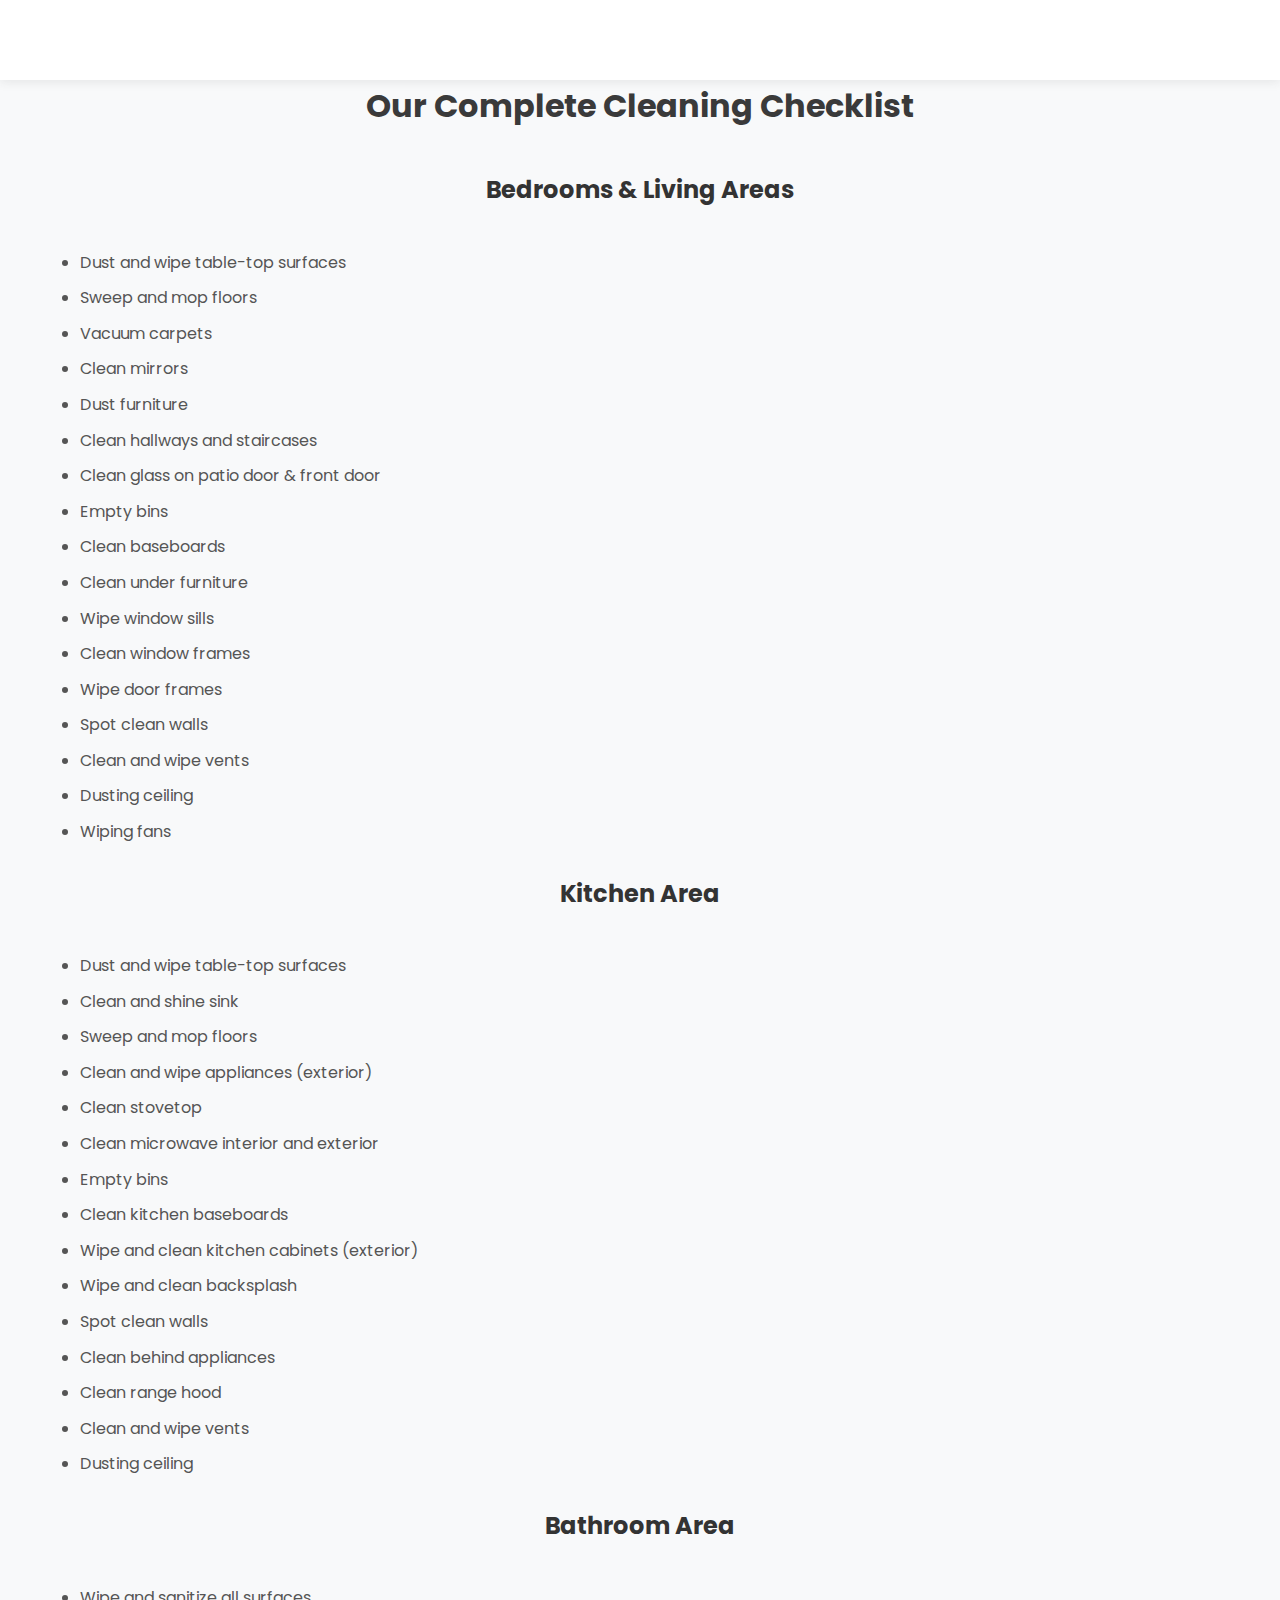
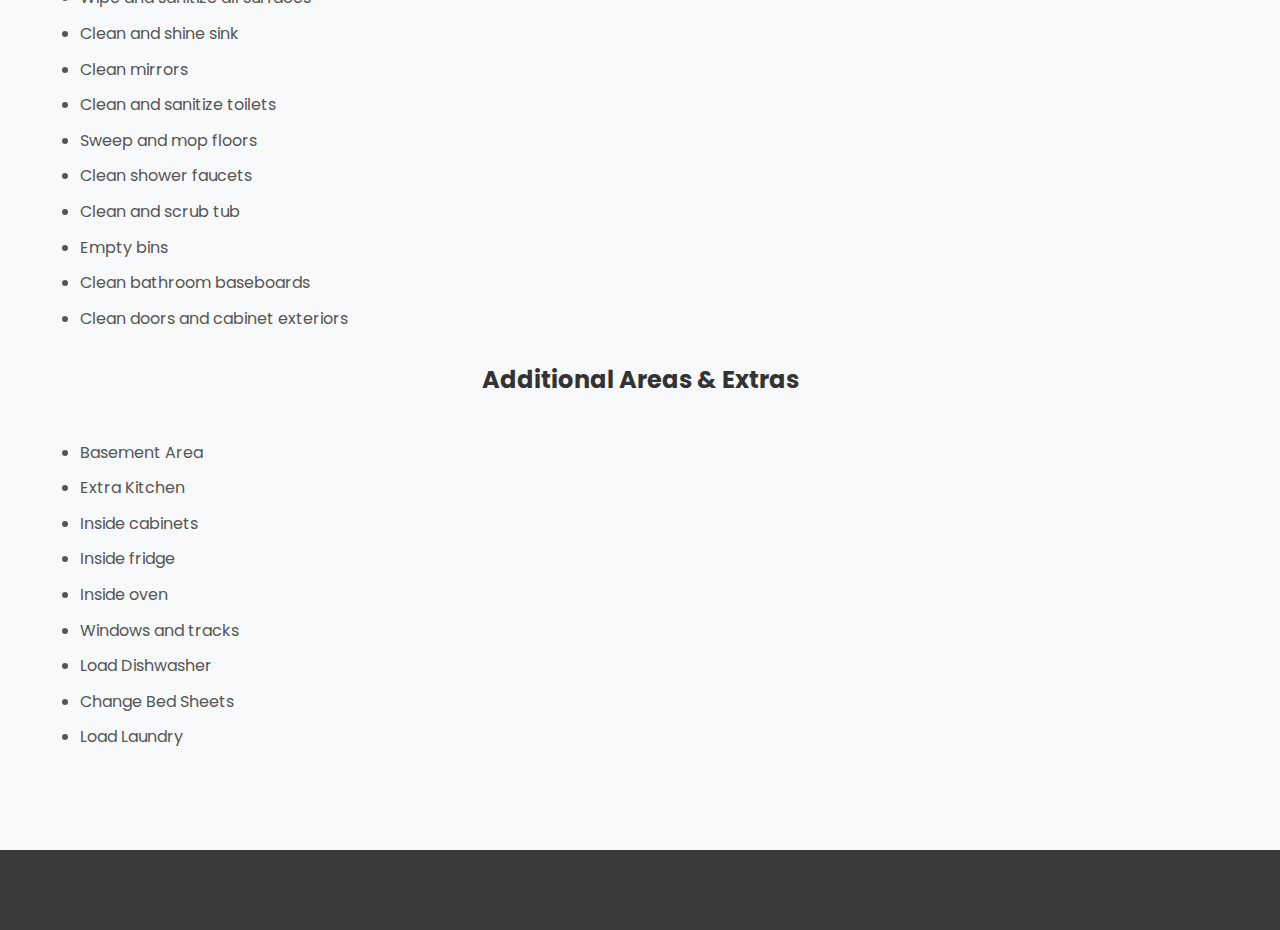
<file: checklist.html>
<!DOCTYPE html>
<html lang="en">
<head>
    <meta charset="UTF-8">
    <meta name="viewport" content="width=device-width, initial-scale=1.0">
    <title>Our Complete Cleaning Checklist - SparkleClean Pro</title>
    <link rel="stylesheet" href="css/styles.css">
    <link rel="stylesheet" href="css/checklist.css">
    <link href="https://fonts.googleapis.com/css2?family=Poppins:wght@400;600&display=swap" rel="stylesheet">
</head>
<body>
    <!-- Header -->
    <header class="main-header">
        <!-- Include the same header content as in index.html -->
    </header>

    <!-- Checklist Section -->
    <section class="checklist-section">
        <div class="container">
            <h1>Our Complete Cleaning Checklist</h1>
            <h2>Bedrooms & Living Areas</h2>
            <ul>
                <li>Dust and wipe table-top surfaces</li>
                <li>Sweep and mop floors</li>
                <li>Vacuum carpets</li>
                <li>Clean mirrors</li>
                <li>Dust furniture</li>
                <li>Clean hallways and staircases</li>
                <li>Clean glass on patio door & front door</li>
                <li>Empty bins</li>
                <li>Clean baseboards</li>
                <li>Clean under furniture</li>
                <li>Wipe window sills</li>
                <li>Clean window frames</li>
                <li>Wipe door frames</li>
                <li>Spot clean walls</li>
                <li>Clean and wipe vents</li>
                <li>Dusting ceiling</li>
                <li>Wiping fans</li>
            </ul>

            <h2>Kitchen Area</h2>
            <ul>
                <li>Dust and wipe table-top surfaces</li>
                <li>Clean and shine sink</li>
                <li>Sweep and mop floors</li>
                <li>Clean and wipe appliances (exterior)</li>
                <li>Clean stovetop</li>
                <li>Clean microwave interior and exterior</li>
                <li>Empty bins</li>
                <li>Clean kitchen baseboards</li>
                <li>Wipe and clean kitchen cabinets (exterior)</li>
                <li>Wipe and clean backsplash</li>
                <li>Spot clean walls</li>
                <li>Clean behind appliances</li>
                <li>Clean range hood</li>
                <li>Clean and wipe vents</li>
                <li>Dusting ceiling</li>
            </ul>

            <h2>Bathroom Area</h2>
            <ul>
                <li>Wipe and sanitize all surfaces</li>
                <li>Clean and shine sink</li>
                <li>Clean mirrors</li>
                <li>Clean and sanitize toilets</li>
                <li>Sweep and mop floors</li>
                <li>Clean shower faucets</li>
                <li>Clean and scrub tub</li>
                <li>Empty bins</li>
                <li>Clean bathroom baseboards</li>
                <li>Clean doors and cabinet exteriors</li>
            </ul>

            <h2>Additional Areas & Extras</h2>
            <ul>
                <li>Basement Area</li>
                <li>Extra Kitchen</li>
                <li>Inside cabinets</li>
                <li>Inside fridge</li>
                <li>Inside oven</li>
                <li>Windows and tracks</li>
                <li>Load Dishwasher</li>
                <li>Change Bed Sheets</li>
                <li>Load Laundry</li>
            </ul>
        </div>
    </section>

    <!-- Footer -->
    <footer class="main-footer">
        <!-- Include the same footer content as in index.html -->
    </footer>

    <script src="js/animations.js"></script>
</body>
</html>
</file>
<file: css/checklist.css>
.checklist-section {
    padding: 80px 20px;
    background: #f8f9fa;
}

.checklist-section h1 {
    text-align: center;
    margin-bottom: 40px;
}

.checklist-section h2 {
    margin-top: 30px;
    color: #333;
}

.checklist-section ul {
    list-style-type: disc;
    margin-left: 20px;
    margin-bottom: 20px;
}

.checklist-section li {
    margin-bottom: 10px;
    color: #555;
}
</file>
<file: css/styles.css>
/* Reset and Base Styles */
* {
    margin: 0;
    padding: 0;
    box-sizing: border-box;
}

body {
    font-family: 'Poppins', sans-serif;
    line-height: 1.6;
    color: var(--charcoal);
}

.container {
    max-width: 1200px;
    margin: 0 auto;
    padding: 0 20px;
}

/* Color variables */
:root {
    --terracotta: #B3543C;
    --sage-green: #8A9B6E;
    --desert-sand: #E0D3C5;
    --charcoal: #3A3A3A;
    --sunset-coral: #E67B6B;
    --cloud-white: #FFFFFF;
}

/* Header Styles */
.main-header {
    position: fixed;
    top: 0;
    left: 0;
    right: 0;
    background: var(--cloud-white);
    box-shadow: 0 2px 10px rgba(58, 58, 58, 0.1);
    z-index: 1000;
    height: 80px;
}

.header-container {
    max-width: 1200px;
    margin: 0 auto;
    padding: 0 20px;
    height: 100%;
    display: flex;
    align-items: center;
    justify-content: space-between;
    gap: 40px;
}

/* Logo */
.logo {
    flex-shrink: 0;
}

.logo img {
    height: 80px;
    width: auto;
    display: block;
}

/* Main Navigation */
.main-nav {
    flex: 1;
}

.nav-list {
    display: flex;
    list-style: none;
    gap: 30px;
    margin: 0;
    padding: 0;
    justify-content: center;
}

.nav-link {
    color: var(--charcoal);
    text-decoration: none;
    font-weight: 500;
    transition: color 0.3s;
    padding: 30px 0;
    display: block;
}

.nav-link:hover {
    color: var(--terracotta);
}

/* Header Actions */
.header-actions {
    display: flex;
    align-items: center;
    gap: 20px;
    flex-shrink: 0;
}

.phone-number {
    display: flex;
    align-items: center;
    gap: 8px;
    color: var(--charcoal);
    text-decoration: none;
    font-weight: 500;
}

.cta-button {
    background: var(--sunset-coral);
    color: var(--cloud-white);
    padding: 12px 24px;
    border-radius: 6px;
    text-decoration: none;
    transition: background-color 0.3s;
    font-weight: 500;
    white-space: nowrap;
}

.cta-button:hover {
    background: var(--terracotta);
}

/* Dropdown Menu */
.has-dropdown {
    position: relative;
}

.dropdown-menu {
    position: absolute;
    top: 100%;
    left: 50%;
    transform: translateX(-50%) translateY(15px);
    background: var(--cloud-white);
    border-radius: 12px;
    box-shadow: 0 10px 40px rgba(0, 0, 0, 0.1);
    opacity: 0;
    visibility: hidden;
    transition: all 0.3s ease;
    min-width: 660px;
    padding: 30px;
    border: 1px solid rgba(0, 0, 0, 0.08);
}

.has-dropdown:hover .dropdown-menu {
    opacity: 1;
    visibility: visible;
    transform: translateX(-50%) translateY(0);
}

.dropdown-grid {
    display: grid;
    grid-template-columns: repeat(3, 1fr);
    gap: 25px;
}

.dropdown-item {
    padding: 20px;
    text-decoration: none;
    color: var(--charcoal);
    border-radius: 8px;
    transition: all 0.3s ease;
    background: var(--desert-sand);
    display: flex;
    flex-direction: column;
    align-items: flex-start;
    border: 1px solid transparent;
}

.dropdown-item:hover {
    background: var(--cloud-white);
    transform: translateY(-2px);
    border-color: var(--desert-sand);
    box-shadow: 0 5px 15px rgba(0, 0, 0, 0.05);
}

.dropdown-item i {
    font-size: 24px;
    color: var(--sage-green);
    margin-bottom: 12px;
    transition: transform 0.3s ease;
}

.dropdown-item:hover i {
    transform: scale(1.1);
}

.dropdown-item h3 {
    font-size: 16px;
    margin: 0 0 8px 0;
    color: var(--charcoal);
    font-weight: 600;
}

.dropdown-item p {
    font-size: 14px;
    color: var(--charcoal);
    margin: 0;
    line-height: 1.5;
}

.view-all {
    grid-column: 1 / -1;
    text-align: center;
    padding: 15px;
    color: var(--terracotta);
    text-decoration: none;
    font-weight: 500;
    border-top: 1px solid var(--desert-sand);
    margin-top: 10px;
    transition: color 0.3s ease;
    display: flex;
    align-items: center;
    justify-content: center;
    gap: 5px;
}

.view-all:hover {
    color: var(--terracotta);
}

.view-all::after {
    content: '→';
    transition: transform 0.3s ease;
}

.view-all:hover::after {
    transform: translateX(5px);
}

/* Dropdown arrow indicator */
.has-dropdown .nav-link {
    display: flex;
    align-items: center;
    gap: 4px;
}

.has-dropdown .nav-link::after {
    content: '▾';
    font-size: 12px;
    transition: transform 0.3s ease;
}

.has-dropdown:hover .nav-link::after {
    transform: rotate(180deg);
}

/* Dropdown Menu Animation */
@keyframes dropdownFade {
    from {
        opacity: 0;
        transform: translateX(-50%) translateY(10px);
    }
    to {
        opacity: 1;
        transform: translateX(-50%) translateY(0);
    }
}

.has-dropdown:hover .dropdown-menu {
    animation: dropdownFade 0.3s ease forwards;
}

/* Responsive adjustments */
@media (max-width: 1024px) {
    .dropdown-menu {
        min-width: 100%;
        left: 0;
        transform: translateX(0) translateY(15px);
    }

    .has-dropdown:hover .dropdown-menu {
        transform: translateX(0) translateY(0);
    }
}

/* Mobile Menu Toggle */
.mobile-menu-toggle {
    display: none;
    background: none;
    border: none;
    padding: 10px;
    cursor: pointer;
}

.mobile-menu-toggle span {
    display: block;
    width: 24px;
    height: 2px;
    background: var(--charcoal);
    margin: 5px 0;
    transition: 0.3s;
}

/* Mobile Menu */
.mobile-menu {
    position: fixed;
    top: 80px;
    left: 0;
    width: 100%;
    height: calc(100vh - 80px);
    background-color: var(--bg-primary);
    transform: translateX(-100%);
    transition: transform 0.3s ease;
    z-index: 999;
    overflow-y: auto;
    -webkit-overflow-scrolling: touch;
}

.mobile-menu.active {
    transform: translateX(0);
}

.mobile-menu-container {
    padding: 20px;
}

.mobile-nav ul {
    list-style: none;
    padding: 0;
    margin: 0;
}

.mobile-nav li {
    border-bottom: 1px solid var(--border-color);
}

.mobile-nav a {
    display: block;
    padding: 15px 0;
    color: var(--text-primary);
    text-decoration: none;
    transition: color 0.3s ease;
}

.mobile-nav a:hover {
    color: var(--accent-color);
}

/* Responsive Styles */
@media (max-width: 1024px) {
    .main-nav,
    .header-actions {
        display: none;
    }

    /* Hamburger Icon */
    .mobile-menu-toggle {
        display: flex;
        flex-direction: column;
        justify-content: center;
        align-items: center;
        width: 44px;
        height: 44px;
        padding: 10px;
        background: transparent;
        border: none;
        cursor: pointer;
        z-index: 1001;
    }

    .mobile-menu-toggle span {
        display: block;
        width: 24px;
        height: 2px;
        background: var(--charcoal);
        margin: 3px 0;
        transition: all 0.3s cubic-bezier(0.4, 0.0, 0.2, 1);
    }

    /* Animated Hamburger */
    .mobile-menu-toggle.active span:nth-child(1) {
        transform: translateY(8px) rotate(45deg);
    }

    .mobile-menu-toggle.active span:nth-child(2) {
        opacity: 0;
        transform: translateX(-10px);
    }

    .mobile-menu-toggle.active span:nth-child(3) {
        transform: translateY(-8px) rotate(-45deg);
    }

    /* Full Screen Overlay */
    .mobile-menu {
        position: fixed;
        top: 80px;
        left: 0;
        width: 100%;
        height: calc(100vh - 80px);
        background: var(--cloud-white);
        visibility: hidden;
        opacity: 0;
        transform: translateX(100%);
        transition: all 0.3s cubic-bezier(0.4, 0.0, 0.2, 1);
        z-index: 1000;
        overflow-y: auto;
    }

    .mobile-menu.active {
        visibility: visible;
        opacity: 1;
        transform: translateX(0);
    }

    .mobile-menu-container {
        padding: 20px;
    }

    /* Mobile Navigation */
    .mobile-nav ul {
        list-style: none;
        padding: 0;
        margin: 0;
    }

    .mobile-nav li {
        border-bottom: 1px solid rgba(0, 0, 0, 0.08);
    }

    .mobile-nav a {
        display: block;
        padding: 15px 0;
        color: var(--charcoal);
        text-decoration: none;
        font-weight: 500;
        transition: color 0.3s ease;
    }

    .mobile-nav a:hover {
        color: var(--terracotta);
    }

    /* Accordion Dropdown */
    .mobile-dropdown {
        position: relative;
    }

    .mobile-dropdown-toggle {
        width: 100%;
        display: flex;
        align-items: center;
        justify-content: space-between;
        padding: 15px 0;
        background: none;
        border: none;
        font-size: 1rem;
        font-weight: 500;
        color: var(--charcoal);
        cursor: pointer;
        transition: color 0.3s ease;
    }

    .mobile-dropdown-toggle i {
        transition: transform 0.3s ease;
    }

    .mobile-dropdown-toggle.active i {
        transform: rotate(180deg);
    }

    .mobile-dropdown-menu {
        background: var(--desert-sand);
        padding: 0;
        height: 0;
        overflow: hidden;
        transition: height 0.3s ease-out;
    }

    .mobile-dropdown-menu li {
        border: none;
    }

    .mobile-dropdown-menu a {
        padding: 12px 20px;
        font-size: 0.95rem;
        color: var(--charcoal);
    }

    /* Contact Info */
    .mobile-contact {
        margin-top: 30px;
        padding: 20px 0;
        border-top: 1px solid rgba(0, 0, 0, 0.08);
    }

    .mobile-phone {
        display: flex;
        align-items: center;
        gap: 10px;
        padding: 15px 0;
        color: var(--charcoal);
        text-decoration: none;
        font-weight: 500;
    }

    .mobile-phone i {
        color: var(--terracotta);
        font-size: 20px;
    }

    /* Social Links */
    .mobile-social {
        display: flex;
        gap: 15px;
        padding: 15px 0;
    }

    .mobile-social a {
        width: 40px;
        height: 40px;
        display: flex;
        align-items: center;
        justify-content: center;
        background: var(--desert-sand);
        border-radius: 50%;
        color: var(--charcoal);
        transition: all 0.3s ease;
    }

    .mobile-social a:hover {
        background: var(--terracotta);
        color: var(--cloud-white);
        transform: translateY(-2px);
    }

    .header-container {
        gap: 20px;
    }
}

/* Add margin to main content to account for fixed header */
main {
    margin-top: 80px;
}

/* Hero Section */
.hero {
    position: relative;
    height: 100vh;
    min-height: 700px;
    width: 100%;
    display: flex;
    align-items: center;
    justify-content: center;
    overflow: hidden;
    background-color: #000; /* Fallback */
}

.hero-background {
    position: absolute;
    top: 0;
    left: 0;
    width: 100%;
    height: 100%;
    background-image: url('hero-image.jpg');
    background-size: cover;
    background-position: center;
    background-repeat: no-repeat;
    transform: scale(1.1); /* Slight zoom for parallax effect */
    transition: transform 0.5s ease-out;
}

/* Optional video background */
.hero-background video {
    width: 100%;
    height: 100%;
    object-fit: cover;
}

.hero-overlay {
    position: absolute;
    top: 0;
    left: 0;
    width: 100%;
    height: 100%;
    background: linear-gradient(
        rgba(0, 0, 0, 0.4),
        rgba(0, 0, 0, 0.6)
    );
}

.hero-content {
    position: relative;
    max-width: 1200px;
    width: 90%;
    margin: 0 auto;
    text-align: center;
    color: var(--cloud-white);
    padding: 0 20px;
}

.hero-title {
    font-size: clamp(2.5rem, 5vw, 4rem);
    font-weight: 700;
    line-height: 1.2;
    margin-bottom: 20px;
    letter-spacing: -0.02em;
}

.hero-subtitle {
    font-size: clamp(1.125rem, 2vw, 1.5rem);
    opacity: 0.9;
    margin-bottom: 40px;
    font-weight: 400;
}

.hero-cta {
    display: flex;
    gap: 20px;
    justify-content: center;
    margin-bottom: 60px;
}

.btn {
    display: inline-flex;
    align-items: center;
    gap: 10px;
    padding: 16px 32px;
    border-radius: 8px;
    font-size: 1.125rem;
    font-weight: 500;
    text-decoration: none;
    transition: all 0.3s ease;
}

.btn-primary {
    background: var(--terracotta);
    color: var(--cloud-white);
    border: 2px solid var(--terracotta);
}

.btn-primary:hover {
    background: var(--terracotta);
    border-color: var(--terracotta);
    transform: translateY(-2px);
    box-shadow: 0 10px 20px rgba(0, 0, 0, 0.2);
}

.btn-secondary {
    background: transparent;
    color: var(--cloud-white);
    border: 2px solid rgba(255, 255, 255, 0.3);
}

.btn-secondary:hover {
    border-color: var(--cloud-white);
    background: rgba(255, 255, 255, 0.1);
    transform: translateY(-2px);
}

.hero-features {
    display: flex;
    gap: 40px;
    justify-content: center;
    margin-top: 60px;
}

.feature {
    display: flex;
    align-items: center;
    gap: 10px;
    color: rgba(255, 255, 255, 0.9);
}

.feature i {
    font-size: 1.5rem;
    color: var(--terracotta);
}

/* Scroll Indicator */
.scroll-indicator {
    position: absolute;
    bottom: 40px;
    left: 50%;
    transform: translateX(-50%);
    display: flex;
    flex-direction: column;
    align-items: center;
    gap: 10px;
}

.mouse {
    width: 30px;
    height: 50px;
    border: 2px solid rgba(255, 255, 255, 0.6);
    border-radius: 15px;
    position: relative;
}

.wheel {
    width: 4px;
    height: 8px;
    background: var(--cloud-white);
    border-radius: 2px;
    position: absolute;
    top: 8px;
    left: 50%;
    transform: translateX(-50%);
    animation: scroll 2s infinite;
}

.arrows {
    display: flex;
    flex-direction: column;
    align-items: center;
    gap: 5px;
}

.arrows span {
    display: block;
    width: 10px;
    height: 10px;
    border-right: 2px solid rgba(255, 255, 255, 0.6);
    border-bottom: 2px solid rgba(255, 255, 255, 0.6);
    transform: rotate(45deg);
    animation: arrows 2s infinite;
}

.arrows span:nth-child(2) {
    animation-delay: 0.2s;
}

.arrows span:nth-child(3) {
    animation-delay: 0.4s;
}

@keyframes scroll {
    0% {
        opacity: 1;
        transform: translateX(-50%) translateY(0);
    }
    100% {
        opacity: 0;
        transform: translateX(-50%) translateY(20px);
    }
}

@keyframes arrows {
    0% {
        opacity: 0;
        transform: rotate(45deg) translate(-5px, -5px);
    }
    50% {
        opacity: 1;
    }
    100% {
        opacity: 0;
        transform: rotate(45deg) translate(5px, 5px);
    }
}

/* Parallax Effect */
@media (hover: hover) {
    .hero:hover .hero-background {
        transform: scale(1.15);
    }
}

/* Responsive Design */
@media (max-width: 768px) {
    .hero {
        min-height: 600px;
    }

    .hero-cta {
        flex-direction: column;
        gap: 15px;
    }

    .hero-features {
        flex-direction: column;
        gap: 20px;
    }

    .scroll-indicator {
        display: none;
    }
}

/* Buttons */
.cta-button {
    display: inline-block;
    padding: 12px 30px;
    background-color: var(--terracotta);
    color: var(--cloud-white);
    text-decoration: none;
    border-radius: 5px;
    transition: background-color 0.3s;
}

.cta-button:hover {
    background-color: var(--terracotta);
}

/* Sections */
section {
    padding: 80px 0;
}

h2 {
    text-align: center;
    margin-bottom: 40px;
    color: var(--charcoal);
}

/* Services Grid */
.services-grid {
    display: grid;
    grid-template-columns: repeat(auto-fit, minmax(300px, 1fr));
    gap: 30px;
    margin-top: 40px;
}

.service-card {
    background: var(--cloud-white);
    border-radius: 10px;
    overflow: hidden;
    box-shadow: 0 3px 10px rgba(0, 0, 0, 0.1);
}

.service-card img {
    width: 100%;
    height: 200px;
    object-fit: cover;
}

.service-card h3 {
    padding: 20px;
    margin: 0;
}

.service-card p {
    padding: 0 20px 20px;
}

/* Features Grid */
.features-grid {
    display: grid;
    grid-template-columns: repeat(auto-fit, minmax(250px, 1fr));
    gap: 30px;
}

.feature {
    text-align: center;
    padding: 20px;
}

/* Testimonials */
.testimonials-grid {
    display: grid;
    grid-template-columns: repeat(auto-fit, minmax(300px, 1fr));
    gap: 30px;
}

.testimonial {
    background: var(--desert-sand);
    padding: 30px;
    border-radius: 10px;
    text-align: center;
}

.testimonial cite {
    display: block;
    margin-top: 20px;
    font-style: normal;
    font-weight: 600;
}

/* Contact Section Styles */
.contact-section {
    background: linear-gradient(135deg, var(--desert-sand) 0%, var(--cloud-white) 100%);
    padding: 80px 0;
}

.section-title {
    text-align: center;
    margin-bottom: 50px;
    font-size: 2.5rem;
    color: var(--charcoal);
    font-weight: 600;
}

.contact-grid {
    display: grid;
    grid-template-columns: 1fr 1.5fr;
    gap: 50px;
    background: var(--cloud-white);
    border-radius: 15px;
    box-shadow: 0 10px 30px rgba(0, 0, 0, 0.2);
    overflow: hidden;
}

/* Contact Info Styles */
.contact-info {
    background: var(--charcoal);
    padding: 40px;
    color: var(--cloud-white);
}

.contact-method {
    display: flex;
    align-items: flex-start;
    gap: 20px;
    padding: 25px 0;
    border-bottom: 1px solid rgba(255, 255, 255, 0.1);
}

.contact-method:last-child {
    border-bottom: none;
}

.icon-circle {
    width: 50px;
    height: 50px;
    background: var(--desert-sand);
    border-radius: 50%;
    display: flex;
    align-items: center;
    justify-content: center;
    flex-shrink: 0;
}

.icon-circle i {
    font-size: 20px;
    color: var(--terracotta);
}

.method-content h2 {
    font-size: 1.2rem;
    margin-bottom: 10px;
    color: var(--charcoal);
}

.contact-link {
    color: var(--sage-green);
    text-decoration: none;
    font-size: 1.1rem;
    transition: color 0.3s;
}

.contact-link:hover {
    color: var(--sunset-coral);
}

.email-list p {
    color: var(--charcoal);
    margin: 5px 0;
    font-size: 0.9rem;
}

.email-list a {
    color: var(--terracotta);
    text-decoration: none;
    display: block;
    margin-bottom: 10px;
    transition: color 0.3s;
}

.email-list a:hover {
    color: var(--terracotta);
}

.hours p {
    margin: 5px 0;
    display: flex;
    justify-content: space-between;
    color: var(--charcoal);
}

.hours span {
    color: var(--charcoal);
}

/* Contact Form Styles */
.contact-form-wrapper {
    background: var(--cloud-white);
    box-shadow: 0 10px 30px rgba(58, 58, 58, 0.1);
}

.form-title {
    color: var(--terracotta);
}

.contact-form .form-group input,
.contact-form .form-group select,
.contact-form .form-group textarea {
    border: 2px solid var(--desert-sand);
    background: var(--cloud-white);
    color: var(--charcoal);
}

.contact-form .form-group input:focus,
.contact-form .form-group select:focus,
.contact-form .form-group textarea:focus {
    border-color: var(--sage-green);
    box-shadow: 0 0 0 3px rgba(138, 155, 110, 0.1);
}

.submit-button {
    background: var(--terracotta);
    color: var(--cloud-white);
}

.submit-button:hover {
    background: var(--sunset-coral);
}

/* Trust & Credibility Section */
.trust-section {
    background: var(--cloud-white);
}

.testimonial-card {
    background: var(--desert-sand);
    border: 2px solid transparent;
}

.testimonial-card:hover {
    border-color: var(--sage-green);
}

.quote-icon {
    color: var(--terracotta);
}

.quote {
    color: var(--charcoal);
}

.stars {
    color: var(--sunset-coral);
}

/* FAQ Section */
.faq-section {
    background: var(--desert-sand);
}

.faq-item {
    margin-bottom: 15px;
}

.faq-question {
    background: var(--cloud-white);
    color: var(--charcoal);
    border: 2px solid transparent;
}

.faq-question:hover {
    border-color: var(--sage-green);
}

.faq-question.active {
    background: var(--terracotta);
    color: var(--cloud-white);
}

.faq-question .arrow {
    border-color: var(--sage-green);
}

.faq-question.active .arrow {
    border-color: var(--cloud-white);
}

.faq-answer {
    max-height: 0;
    overflow: hidden;
    transition: max-height 0.3s ease-out;
}

.faq-answer.show {
    max-height: 500px; /* Adjust based on content */
}

/* Sticky CTA */
.sticky-cta {
    background: var(--terracotta);
}

.sticky-cta .cta-button {
    background: var(--sage-green);
}

.sticky-cta .cta-button:hover {
    background: var(--sunset-coral);
}

/* Footer Styles */
.main-footer {
    background: var(--charcoal);
    color: var(--cloud-white);
    padding-top: 80px;
    position: relative;
}

.footer-content {
    max-width: 1200px;
    margin: 0 auto;
    padding: 0 20px;
    display: grid;
    grid-template-columns: 1.5fr 1fr 1fr 1.2fr;
    gap: 60px;
}

/* Company Info Styles */
.company-info {
    margin-bottom: 30px;
}

.footer-logo {
    height: 100px;
    width: auto;
    margin-bottom: 25px;
    display: block;
}

.company-desc {
    margin-bottom: 30px;
    line-height: 1.8;
    color: var(--cloud-white);
    font-size: 0.95rem;
    opacity: 0.9;
}

.social-links {
    display: flex;
    gap: 15px;
    margin-bottom: 30px;
}

.social-links a {
    background: rgba(255, 255, 255, 0.1);
    width: 38px;
    height: 38px;
    border-radius: 50%;
    display: flex;
    align-items: center;
    justify-content: center;
    transition: all 0.3s ease;
    color: var(--sage-green);
}

.social-links a:hover {
    background: var(--terracotta);
    transform: translateY(-2px);
}

.social-links i {
    font-size: 18px;
}

.certifications {
    display: flex;
    gap: 20px;
    align-items: center;
}

.certifications img {
    height: 45px;
    filter: brightness(0) invert(1);
    opacity: 0.8;
    transition: opacity 0.3s ease;
}

.certifications img:hover {
    opacity: 1;
}

/* Quick Links Styles */
.footer-column h3 {
    color: var(--desert-sand);
    margin-bottom: 25px;
    font-size: 18px;
    font-weight: 600;
    position: relative;
    padding-bottom: 12px;
}

.footer-column h3::after {
    content: '';
    position: absolute;
    left: 0;
    bottom: 0;
    width: 40px;
    height: 2px;
    background: var(--terracotta);
}

.quick-links ul {
    list-style: none;
    padding: 0;
}

.quick-links li {
    margin-bottom: 12px;
}

.quick-links a {
    color: var(--cloud-white);
    text-decoration: none;
    transition: all 0.3s ease;
    display: inline-block;
    opacity: 0.9;
}

.quick-links a:hover {
    color: var(--terracotta);
    transform: translateX(5px);
    opacity: 1;
}

/* Contact Info Styles */
.contact-info ul {
    list-style: none;
    padding: 0;
}

.contact-info li {
    display: flex;
    gap: 15px;
    margin-bottom: 20px;
    align-items: flex-start;
}

.contact-info i {
    color: var(--terracotta);
    font-size: 18px;
    margin-top: 3px;
}

.contact-info a {
    color: var(--cloud-white);
    text-decoration: none;
    transition: color 0.3s ease;
    opacity: 0.9;
}

.contact-info a:hover {
    color: var(--terracotta);
    opacity: 1;
}

.payment-methods {
    display: flex;
    gap: 15px;
    margin-top: 25px;
    align-items: center;
}

.payment-methods img {
    height: 30px;
    transition: transform 0.3s ease;
}

.payment-methods img:hover {
    transform: translateY(-2px);
}

/* Newsletter Styles */
.newsletter-form {
    margin-bottom: 30px;
}

.input-group {
    display: flex;
    gap: 10px;
}

.input-group input {
    flex: 1;
    padding: 14px;
    border: 1px solid rgba(255, 255, 255, 0.1);
    border-radius: 6px;
    background: rgba(255, 255, 255, 0.05);
    color: var(--cloud-white);
    font-size: 0.95rem;
    transition: all 0.3s ease;
}

.input-group input:focus {
    outline: none;
    border-color: var(--terracotta);
    background: rgba(255, 255, 255, 0.1);
}

.input-group input::placeholder {
    color: rgba(255, 255, 255, 0.6);
}

.input-group button {
    background: var(--terracotta);
    color: var(--cloud-white);
    border: none;
    padding: 14px 24px;
    border-radius: 6px;
    cursor: pointer;
    transition: all 0.3s ease;
    font-weight: 500;
}

.input-group button:hover {
    background: var(--terracotta);
    transform: translateY(-2px);
}

.map-container {
    border-radius: 8px;
    overflow: hidden;
    margin-top: 20px;
    border: 1px solid rgba(255, 255, 255, 0.1);
}

/* Bottom Bar Styles */
.footer-bottom {
    background: rgba(0, 0, 0, 0.2);
    padding: 25px 0;
    margin-top: 60px;
}

.footer-bottom-content {
    max-width: 1200px;
    margin: 0 auto;
    padding: 0 20px;
    display: flex;
    justify-content: space-between;
    align-items: center;
}

.copyright {
    opacity: 0.8;
    font-size: 0.9rem;
}

.bottom-links {
    display: flex;
    gap: 30px;
}

.bottom-links a {
    color: var(--cloud-white);
    text-decoration: none;
    font-size: 0.9rem;
    transition: all 0.3s ease;
    opacity: 0.8;
}

.bottom-links a:hover {
    color: var(--terracotta);
    opacity: 1;
}

.back-to-top {
    background: var(--terracotta);
    color: var(--cloud-white);
    width: 40px;
    height: 40px;
    border: none;
    border-radius: 50%;
    cursor: pointer;
    transition: all 0.3s ease;
    display: flex;
    align-items: center;
    justify-content: center;
}

.back-to-top:hover {
    background: var(--terracotta);
    transform: translateY(-3px);
}

/* Responsive Design */
@media (max-width: 1024px) {
    .footer-content {
        grid-template-columns: repeat(2, 1fr);
        gap: 40px;
    }
}

@media (max-width: 768px) {
    .main-footer {
        padding-top: 60px;
    }

    .footer-content {
        grid-template-columns: 1fr;
        gap: 40px;
    }

    .footer-bottom-content {
        flex-direction: column;
        gap: 20px;
        text-align: center;
    }

    .bottom-links {
        flex-direction: column;
        gap: 15px;
    }

    .back-to-top {
        position: fixed;
        bottom: 20px;
        right: 20px;
    }
} 

.mobile-dropdown-menu {
    max-height: 0;
    overflow: hidden;
    transition: max-height 0.3s ease-out;
} 

/* Services Preview Section */
.services-preview {
    padding: 100px 0;
    background: var(--cloud-white);
    position: relative;
}

.services-container {
    max-width: 1200px;
    margin: 0 auto;
    padding: 0 20px;
}

.section-header {
    text-align: center;
    margin-bottom: 60px;
}

.section-header h2 {
    font-size: 2.5rem;
    color: var(--charcoal);
    margin-bottom: 15px;
}

.section-header p {
    font-size: 1.1rem;
    color: var(--charcoal);
    max-width: 600px;
    margin: 0 auto;
}

.services-grid {
    display: grid;
    grid-template-columns: repeat(4, 1fr);
    gap: 30px;
}

/* Card Structure */
.service-card {
    background: var(--cloud-white);
    border-radius: 12px;
    height: 100%;
    display: flex;
    flex-direction: column;
    align-items: center; /* Center all content */
    text-align: center; /* Center text */
    padding: 40px 25px;
    transition: all 0.3s ease;
    position: relative;
    border: 1px solid var(--desert-sand);
    min-height: 380px;
}

.service-card:hover {
    transform: translateY(-5px);
    box-shadow: 0 15px 30px rgba(0, 0, 0, 0.1);
    border-color: transparent;
}

/* Icon Styles */
.service-icon {
    width: 70px;
    height: 70px;
    background: var(--desert-sand);
    border-radius: 50%;
    display: flex;
    align-items: center;
    justify-content: center;
    margin-bottom: 25px;
    transition: all 0.3s ease;
    flex-shrink: 0;
}

.service-card:hover .service-icon {
    background: var(--terracotta);
    transform: rotateY(180deg);
}

.service-icon i {
    font-size: 28px;
    color: var(--terracotta);
    transition: all 0.3s ease;
}

.service-card:hover .service-icon i {
    color: var(--cloud-white);
    transform: rotateY(-180deg);
}

/* Content Structure */
.service-content {
    display: flex;
    flex-direction: column;
    align-items: center;
    flex: 1;
    width: 100%;
    position: relative;
    padding-bottom: 50px;
}

.service-content h3 {
    font-size: 1.25rem;
    color: var(--charcoal);
    margin-bottom: 15px;
    font-weight: 600;
    height: 3em;
    display: flex;
    align-items: center;
    justify-content: center;
    width: 100%;
}

.service-content p {
    color: var(--charcoal);
    line-height: 1.6;
    flex: 0 0 auto;
    display: -webkit-box;
    -webkit-line-clamp: 4;
    -webkit-box-orient: vertical;
    overflow: hidden;
    font-size: 0.95rem;
    max-width: 280px;
    margin: 0 auto;
    height: 96px;
}

/* Link Styles */
.service-link {
    display: inline-flex;
    align-items: center;
    justify-content: center;
    gap: 8px;
    color: var(--terracotta);
    text-decoration: none;
    font-weight: 500;
    transition: all 0.3s ease;
    position: absolute;
    bottom: 0;
    left: 50%;
    transform: translateX(-50%);
    width: auto;
    padding: 8px 0;
}

.service-link i {
    font-size: 14px;
    transition: transform 0.3s ease;
}

.service-link:hover {
    color: var(--terracotta);
}

.service-link:hover i {
    transform: translateX(5px);
}

/* Responsive Design */
@media (max-width: 1024px) {
    .services-grid {
        grid-template-columns: repeat(2, 1fr);
    }
    
    .service-card {
        min-height: 350px;
    }
    
    .service-content p {
        max-width: 240px;
    }
}

@media (max-width: 768px) {
    .services-preview {
        padding: 60px 0;
    }

    .section-header h2 {
        font-size: 2rem;
    }
    
    .service-content p {
        -webkit-line-clamp: 3;
        max-width: 100%;
    }

    .service-content h3 {
        height: 2.4em;
    }

    .service-content p {
        height: 72px;
        -webkit-line-clamp: 3;
    }
}

@media (max-width: 576px) {
    .services-grid {
        grid-template-columns: 1fr;
        gap: 20px;
    }

    .service-card {
        padding: 30px 20px;
        min-height: 320px;
    }
    
    .service-content p {
        max-width: 280px;
    }
}

/* Optional: Add a subtle background pattern */
.services-preview::before {
    content: '';
    position: absolute;
    top: 0;
    left: 0;
    right: 0;
    height: 100%;
    background-image: radial-gradient(#e1e1e1 1px, transparent 1px);
    background-size: 20px 20px;
    opacity: 0.5;
    pointer-events: none;
}

/* Why Choose Us Section */
.why-choose-us {
    padding: 80px 0;
    background: linear-gradient(to bottom, var(--cloud-white) 0%, var(--desert-sand) 100%);
    position: relative;
}

.why-choose-us .section-title {
    color: var(--charcoal);
    font-size: 2.5rem;
    margin-bottom: 50px;
    text-align: center;
}

.features-grid {
    display: grid;
    grid-template-columns: repeat(auto-fit, minmax(250px, 1fr));
    gap: 30px;
    max-width: 1200px;
    margin: 0 auto;
}

.feature-card {
    background: var(--cloud-white);
    padding: 30px;
    border-radius: 15px;
    text-align: center;
    transition: all 0.3s ease;
    border: 2px solid var(--desert-sand);
    box-shadow: 0 4px 6px rgba(0, 0, 0, 0.1);
}

.feature-card:hover {
    transform: translateY(-10px);
    border-color: var(--terracotta);
    box-shadow: 0 10px 20px rgba(0, 0, 0, 0.1);
}

.feature-icon {
    width: 80px;
    height: 80px;
    background: var(--desert-sand);
    border-radius: 50%;
    display: flex;
    align-items: center;
    justify-content: center;
    margin: 0 auto 20px;
    transition: all 0.3s ease;
}

.feature-card:hover .feature-icon {
    background: var(--terracotta);
    transform: rotate(360deg);
}

.feature-icon i {
    font-size: 32px;
    color: var(--terracotta);
    transition: all 0.3s ease;
}

.feature-card:hover .feature-icon i {
    color: var(--cloud-white);
}

.feature-card h3 {
    color: var(--charcoal);
    font-size: 1.4rem;
    margin-bottom: 15px;
    font-weight: 600;
}

.feature-card p {
    color: var(--charcoal);
    font-size: 1rem;
    line-height: 1.6;
    margin: 0;
}

/* Responsive Design */
@media (max-width: 768px) {
    .why-choose-us {
        padding: 60px 0;
    }

    .why-choose-us .section-title {
        font-size: 2rem;
        margin-bottom: 30px;
    }

    .features-grid {
        grid-template-columns: 1fr;
        gap: 20px;
        padding: 0 20px;
    }

    .feature-card {
        padding: 25px;
    }
}

/* Animation for new items */
@keyframes fadeInUp {
    from {
        opacity: 0;
        transform: translateY(20px);
    }
    to {
        opacity: 1;
        transform: translateY(0);
    }
}

.feature-card {
    animation: fadeInUp 0.5s ease forwards;
}

.testimonials-section {
    padding: 80px 0;
    background-color: var(--desert-sand);
}

.testimonials-carousel {
    position: relative;
    max-width: 800px;
    margin: 40px auto;
    overflow: hidden;
}

.testimonials-track {
    display: flex;
    transition: transform 0.5s cubic-bezier(0.4, 0, 0.2, 1);
}

.testimonial-card {
    flex: 0 0 100%;
    padding: 2rem;
    background: var(--cloud-white);
    border-radius: 16px;
    box-shadow: 0 4px 20px rgba(0, 0, 0, 0.08);
    margin: 0 15px;
    transition: transform 0.3s ease;
}

.testimonial-card:hover {
    transform: translateY(-5px);
}

.testimonial-header {
    display: flex;
    align-items: flex-start;
    gap: 15px;
    margin-bottom: 1.5rem;
}

.testimonial-image {
    width: 60px;
    height: 60px;
    border-radius: 50%;
    overflow: hidden;
    flex-shrink: 0;
}

.testimonial-image img {
    width: 100%;
    height: 100%;
    object-fit: cover;
}

.testimonial-meta {
    flex: 1;
}

.testimonial-meta h4 {
    color: var(--terracotta);
    margin: 0;
    font-size: 1.1rem;
    font-weight: 500;
}

.location {
    color: var(--charcoal);
    font-size: 0.9rem;
    margin: 4px 0;
}

.review-meta {
    display: flex;
    align-items: center;
    gap: 12px;
    margin-top: 6px;
}

.rating {
    display: flex;
    gap: 2px;
}

.rating i {
    color: var(--sunset-coral);
    font-size: 16px;
}

.review-date {
    color: var(--charcoal);
    font-size: 0.85rem;
}

.testimonial-text {
    color: var(--charcoal);
    line-height: 1.6;
    font-size: 1rem;
    margin: 0;
}

.carousel-arrow {
    position: absolute;
    top: 50%;
    transform: translateY(-50%);
    background: var(--cloud-white);
    border: none;
    width: 44px;
    height: 44px;
    border-radius: 50%;
    cursor: pointer;
    box-shadow: 0 2px 10px rgba(0, 0, 0, 0.1);
    z-index: 2;
    transition: all 0.3s ease;
}

.carousel-arrow:hover {
    background: var(--desert-sand);
    box-shadow: 0 4px 15px rgba(0, 0, 0, 0.15);
}

.carousel-arrow.prev {
    left: 10px;
}

.carousel-arrow.next {
    right: 10px;
}

.carousel-dots {
    display: flex;
    justify-content: center;
    margin-top: 2rem;
    gap: 8px;
}

.dot {
    width: 8px;
    height: 8px;
    border-radius: 50%;
    background: var(--charcoal);
    cursor: pointer;
    transition: all 0.3s ease;
    border: none;
    padding: 0;
}

.dot:hover {
    background: var(--terracotta);
    transform: scale(1.2);
}

.dot.active {
    background: var(--terracotta);
    width: 24px;
    border-radius: 4px;
}

@media (max-width: 768px) {
    .testimonial-card {
        padding: 1.5rem;
        margin: 0 10px;
    }

    .carousel-arrow {
        width: 36px;
        height: 36px;
    }
}

.cta-banner {
    position: relative;
    padding: 120px 0;
    overflow: hidden;
    color: var(--cloud-white);
}

.parallax-background {
    position: absolute;
    top: -20%;
    left: 0;
    width: 100%;
    height: 120%;
    background-image: url('cleaning-hero.jpg');
    background-size: cover;
    background-position: center;
    background-attachment: fixed;
    transform: translateZ(0);
    will-change: transform;
}

.cta-overlay {
    position: absolute;
    top: 0;
    left: 0;
    width: 100%;
    height: 100%;
    background: linear-gradient(
        45deg,
        rgba(52, 152, 219, 0.9),
        rgba(41, 128, 185, 0.9)
    );
}

.cta-content {
    position: relative;
    text-align: center;
    max-width: 800px;
    margin: 0 auto;
    padding: 0 20px;
}

.cta-content h2 {
    font-size: 3rem;
    margin-bottom: 20px;
    color: var(--cloud-white);
    font-weight: 600;
    line-height: 1.2;
}

.cta-content p {
    font-size: 1.25rem;
    margin-bottom: 40px;
    opacity: 0.9;
}

.cta-actions {
    display: flex;
    gap: 20px;
    justify-content: center;
    flex-wrap: wrap;
}

.btn {
    display: inline-flex;
    align-items: center;
    gap: 10px;
    padding: 16px 32px;
    border-radius: 8px;
    font-size: 1.125rem;
    font-weight: 500;
    text-decoration: none;
    transition: all 0.3s ease;
}

.btn i {
    font-size: 1.25rem;
}

.btn-primary {
    background: var(--cloud-white);
    color: var(--terracotta);
    border: 2px solid var(--cloud-white);
}

.btn-primary:hover {
    background: transparent;
    color: var(--cloud-white);
    transform: translateY(-2px);
}

.btn-outline {
    background: transparent;
    color: var(--cloud-white);
    border: 2px solid rgba(255, 255, 255, 0.5);
}

.btn-outline:hover {
    border-color: var(--cloud-white);
    background: var(--cloud-white);
    color: var(--terracotta);
    transform: translateY(-2px);
}

/* Mobile Responsiveness */
@media (max-width: 768px) {
    .cta-banner {
        padding: 80px 0;
    }

    .cta-content h2 {
        font-size: 2.25rem;
    }

    .cta-content p {
        font-size: 1.1rem;
    }

    .cta-actions {
        flex-direction: column;
        gap: 15px;
    }

    .btn {
        width: 100%;
        justify-content: center;
    }
}

/* Fix for iOS parallax */
@supports (-webkit-touch-callout: none) {
    .parallax-background {
        background-attachment: scroll;
    }
}

.projects-section {
    padding: 80px 0;
    background: var(--cloud-white);
}

.projects-grid {
    display: grid;
    grid-template-columns: repeat(2, 1fr);
    gap: 30px;
    max-width: 1000px;
    margin: 40px auto 0;
}

.project-card {
    background: var(--cloud-white);
    border-radius: 12px;
    overflow: hidden;
    box-shadow: 0 4px 20px rgba(0, 0, 0, 0.08);
    transition: transform 0.3s ease;
}

.project-card:hover {
    transform: translateY(-5px);
}

/* Before/After Slider */
.before-after-slider {
    position: relative;
    height: 300px;
    overflow: hidden;
    cursor: col-resize;
}

.slider-wrapper {
    position: relative;
    height: 100%;
}

.after-image {
    display: block;
    width: 100%;
    height: 100%;
    object-fit: cover;
}

.before-image {
    position: absolute;
    top: 0;
    left: 0;
    width: 50%;
    height: 100%;
    background-size: cover;
    background-position: left;
}

.slider-handle {
    position: absolute;
    top: 0;
    bottom: 0;
    left: 50%;
    width: 2px;
    background: var(--cloud-white);
    cursor: col-resize;
    transform: translateX(-50%);
}

.slider-handle::before {
    content: '';
    position: absolute;
    left: 50%;
    top: 50%;
    transform: translate(-50%, -50%);
    width: 40px;
    height: 40px;
    background: var(--cloud-white);
    border-radius: 50%;
    box-shadow: 0 2px 6px rgba(0, 0, 0, 0.2);
}

.slider-handle::after {
    content: '↔';
    position: absolute;
    left: 50%;
    top: 50%;
    transform: translate(-50%, -50%);
    color: var(--terracotta);
    font-size: 20px;
}

/* Project Info */
.project-info {
    padding: 20px;
}

.project-info h3 {
    font-size: 1.1rem;
    color: var(--charcoal);
    margin-bottom: 10px;
}

.project-meta {
    display: flex;
    gap: 20px;
    font-size: 0.9rem;
    color: var(--charcoal);
}

.project-meta span {
    display: flex;
    align-items: center;
    gap: 5px;
}

.project-meta i {
    color: var(--terracotta);
    font-size: 1rem;
}

@media (max-width: 768px) {
    .projects-grid {
        grid-template-columns: 1fr;
        gap: 20px;
    }

    .before-after-slider {
        height: 250px;
    }
}

.newsletter-section {
    padding: 80px 0;
    background-color: var(--desert-sand);
    position: relative;
    overflow: hidden;
}

.pattern-background {
    position: absolute;
    top: 0;
    left: 0;
    right: 0;
    bottom: 0;
    opacity: 0.1;
    background-image: radial-gradient(#3498db 2px, transparent 2px),
                      radial-gradient(#3498db 2px, transparent 2px);
    background-size: 50px 50px;
    background-position: 0 0, 25px 25px;
    animation: patternMove 20s linear infinite;
}

@keyframes patternMove {
    from {
        transform: translateX(0) translateY(0);
    }
    to {
        transform: translateX(-50px) translateY(-50px);
    }
}

.newsletter-content {
    max-width: 600px;
    margin: 0 auto;
    text-align: center;
    position: relative;
}

.newsletter-content h2 {
    color: var(--charcoal);
    margin-bottom: 15px;
}

.newsletter-content p {
    color: var(--charcoal);
    margin-bottom: 30px;
}

.newsletter-form {
    position: relative;
}

.form-group {
    margin-bottom: 20px;
}

.input-wrapper {
    display: flex;
    gap: 10px;
    margin-bottom: 15px;
}

.input-wrapper input {
    flex: 1;
    padding: 15px;
    border: 2px solid var(--desert-sand);
    border-radius: 8px;
    font-size: 1rem;
    transition: all 0.3s ease;
}

.input-wrapper input:focus {
    border-color: var(--sage-green);
    outline: none;
    box-shadow: 0 0 0 3px rgba(138, 155, 110, 0.1);
}

.submit-btn {
    padding: 15px 30px;
    background: var(--terracotta);
    color: var(--cloud-white);
    border: none;
    border-radius: 8px;
    font-weight: 500;
    cursor: pointer;
    transition: all 0.3s ease;
    position: relative;
    min-width: 120px;
}

.submit-btn:hover {
    background: var(--sunset-coral);
    transform: translateY(-1px);
}

.submit-btn.loading .btn-text {
    visibility: hidden;
}

.submit-btn.loading .loader {
    display: block;
}

.loader {
    display: none;
    width: 20px;
    height: 20px;
    border: 2px solid rgba(255, 255, 255, 0.3);
    border-radius: 50%;
    border-top-color: #fff;
    animation: spin 0.8s linear infinite;
    position: absolute;
    top: 50%;
    left: 50%;
    margin: -10px 0 0 -10px;
}

@keyframes spin {
    to { transform: rotate(360deg); }
}

.checkbox-wrapper {
    display: flex;
    align-items: flex-start;
    gap: 10px;
    text-align: left;
}

.checkbox-wrapper input[type="checkbox"] {
    width: 18px;
    height: 18px;
    margin-top: 3px;
}

.checkbox-wrapper label {
    font-size: 0.9rem;
    color: var(--charcoal);
    line-height: 1.4;
}

.checkbox-wrapper a {
    color: var(--terracotta);
    text-decoration: none;
}

.checkbox-wrapper a:hover {
    text-decoration: underline;
}

.form-messages {
    margin-top: 20px;
}

.success-message,
.error-message {
    display: none;
    align-items: center;
    justify-content: center;
    gap: 8px;
    padding: 12px;
    border-radius: 6px;
    animation: messageSlide 0.3s ease;
}

.success-message.show,
.error-message.show {
    display: flex;
}

.success-message {
    background: var(--desert-sand);
    color: var(--charcoal);
}

.error-message {
    background: var(--desert-sand);
    color: var(--charcoal);
}

@keyframes messageSlide {
    from {
        opacity: 0;
        transform: translateY(-10px);
    }
    to {
        opacity: 1;
        transform: translateY(0);
    }
}

@media (max-width: 768px) {
    .newsletter-section {
        padding: 60px 0;
    }

    .input-wrapper {
        flex-direction: column;
    }

    .submit-btn {
        width: 100%;
    }
}

/* Trust & Credibility Section */
.trust-section {
    padding: 60px 0;
    background: var(--cloud-white);
}

.testimonials-wrapper {
    display: grid;
    grid-template-columns: repeat(auto-fit, minmax(280px, 1fr));
    gap: 30px;
    margin-bottom: 40px;
}

.testimonial-card {
    background: var(--desert-sand);
    padding: 30px;
    border-radius: 15px;
    box-shadow: 0 10px 25px rgba(0, 0, 0, 0.1);
    text-align: center;
    transition: transform 0.3s ease;
}

.testimonial-card:hover {
    transform: translateY(-5px);
}

.quote-icon {
    font-size: 48px;
    color: var(--terracotta);
    line-height: 1;
    margin-bottom: 20px;
}

.quote {
    font-size: 1.2rem;
    color: var(--charcoal);
    margin-bottom: 15px;
}

.author {
    color: var(--charcoal);
    font-style: italic;
}

.stars {
    color: var(--sunset-coral);
    font-size: 1.2rem;
    margin-top: 10px;
}

.trust-badges {
    display: flex;
    justify-content: center;
    gap: 40px;
    flex-wrap: wrap;
}

.badge {
    display: flex;
    align-items: center;
    gap: 10px;
    padding: 15px 25px;
    background: var(--cloud-white);
    border-radius: 50px;
    box-shadow: 0 5px 15px rgba(0, 0, 0, 0.1);
    transition: all 0.3s ease;
}

.badge:hover {
    transform: translateY(-3px);
    box-shadow: 0 8px 20px rgba(0, 0, 0, 0.15);
}

.badge i {
    font-size: 24px;
    color: var(--terracotta);
}

/* FAQ Section */
.faq-section {
    padding: 60px 0;
    background: var(--desert-sand);
}

.faq-item {
    margin-bottom: 15px;
}

.faq-question {
    width: 100%;
    padding: 20px;
    background: var(--cloud-white);
    border: none;
    border-radius: 8px;
    text-align: left;
    font-size: 1.1rem;
    color: var(--charcoal);
    cursor: pointer;
    display: flex;
    justify-content: space-between;
    align-items: center;
    transition: all 0.3s ease;
}

.faq-question:hover {
    background: var(--desert-sand);
}

.faq-question .arrow {
    width: 10px;
    height: 10px;
    border-right: 2px solid var(--sage-green);
    border-bottom: 2px solid var(--sage-green);
    transform: rotate(45deg);
    transition: transform 0.3s ease;
}

.faq-question.active .arrow {
    transform: rotate(-135deg);
}

.faq-answer {
    max-height: 0;
    overflow: hidden;
    transition: max-height 0.3s ease-out;
}

.faq-answer.show {
    max-height: 500px; /* Adjust based on content */
}

/* Sticky CTA Banner */
.sticky-cta {
    position: fixed;
    bottom: 0;
    left: 0;
    right: 0;
    background: var(--terracotta);
    padding: 15px 0;
    box-shadow: 0 -5px 15px rgba(0, 0, 0, 0.1);
    z-index: 1000;
    transform: translateY(100%);
    transition: transform 0.3s ease, opacity 0.3s ease;
}

.sticky-cta.show {
    transform: translateY(0);
}

.sticky-cta.hidden {
    opacity: 0;
    transform: translateY(100%);
}

.sticky-cta .container {
    display: flex;
    justify-content: center;
    align-items: center;
    gap: 20px;
    color: var(--cloud-white);
}

.sticky-cta p {
    font-size: 1.2rem;
    margin: 0;
}

.cta-button {
    display: flex;
    align-items: center;
    gap: 10px;
    padding: 10px 25px;
    background: var(--sage-green);
    color: var(--cloud-white);
    border-radius: 50px;
    text-decoration: none;
    font-weight: 600;
    transition: all 0.3s ease;
}

.cta-button:hover {
    background: var(--sunset-coral);
    transform: translateY(-2px);
}

/* Form Error States */
.form-group {
    position: relative;
    margin-bottom: 1.5rem;
}

.error-message {
    color: var(--sunset-coral);
    font-size: 0.875rem;
    margin-top: 0.5rem;
    display: none;
}

.form-group input:invalid,
.form-group select:invalid,
.form-group textarea:invalid {
    border-color: var(--sunset-coral);
}

.form-group input:invalid ~ .error-message,
.form-group select:invalid ~ .error-message,
.form-group textarea:invalid ~ .error-message {
    display: block;
}

/* Loading State */
.submit-button.loading {
    pointer-events: none;
    opacity: 0.7;
}

.submit-button.loading::after {
    content: '';
    display: inline-block;
    width: 1em;
    height: 1em;
    border: 2px solid rgba(255, 255, 255, 0.3);
    border-radius: 50%;
    border-top-color: #fff;
    animation: spin 1s ease-in-out infinite;
    margin-left: 0.5em;
}

@keyframes spin {
    to { transform: rotate(360deg); }
}
</file>
